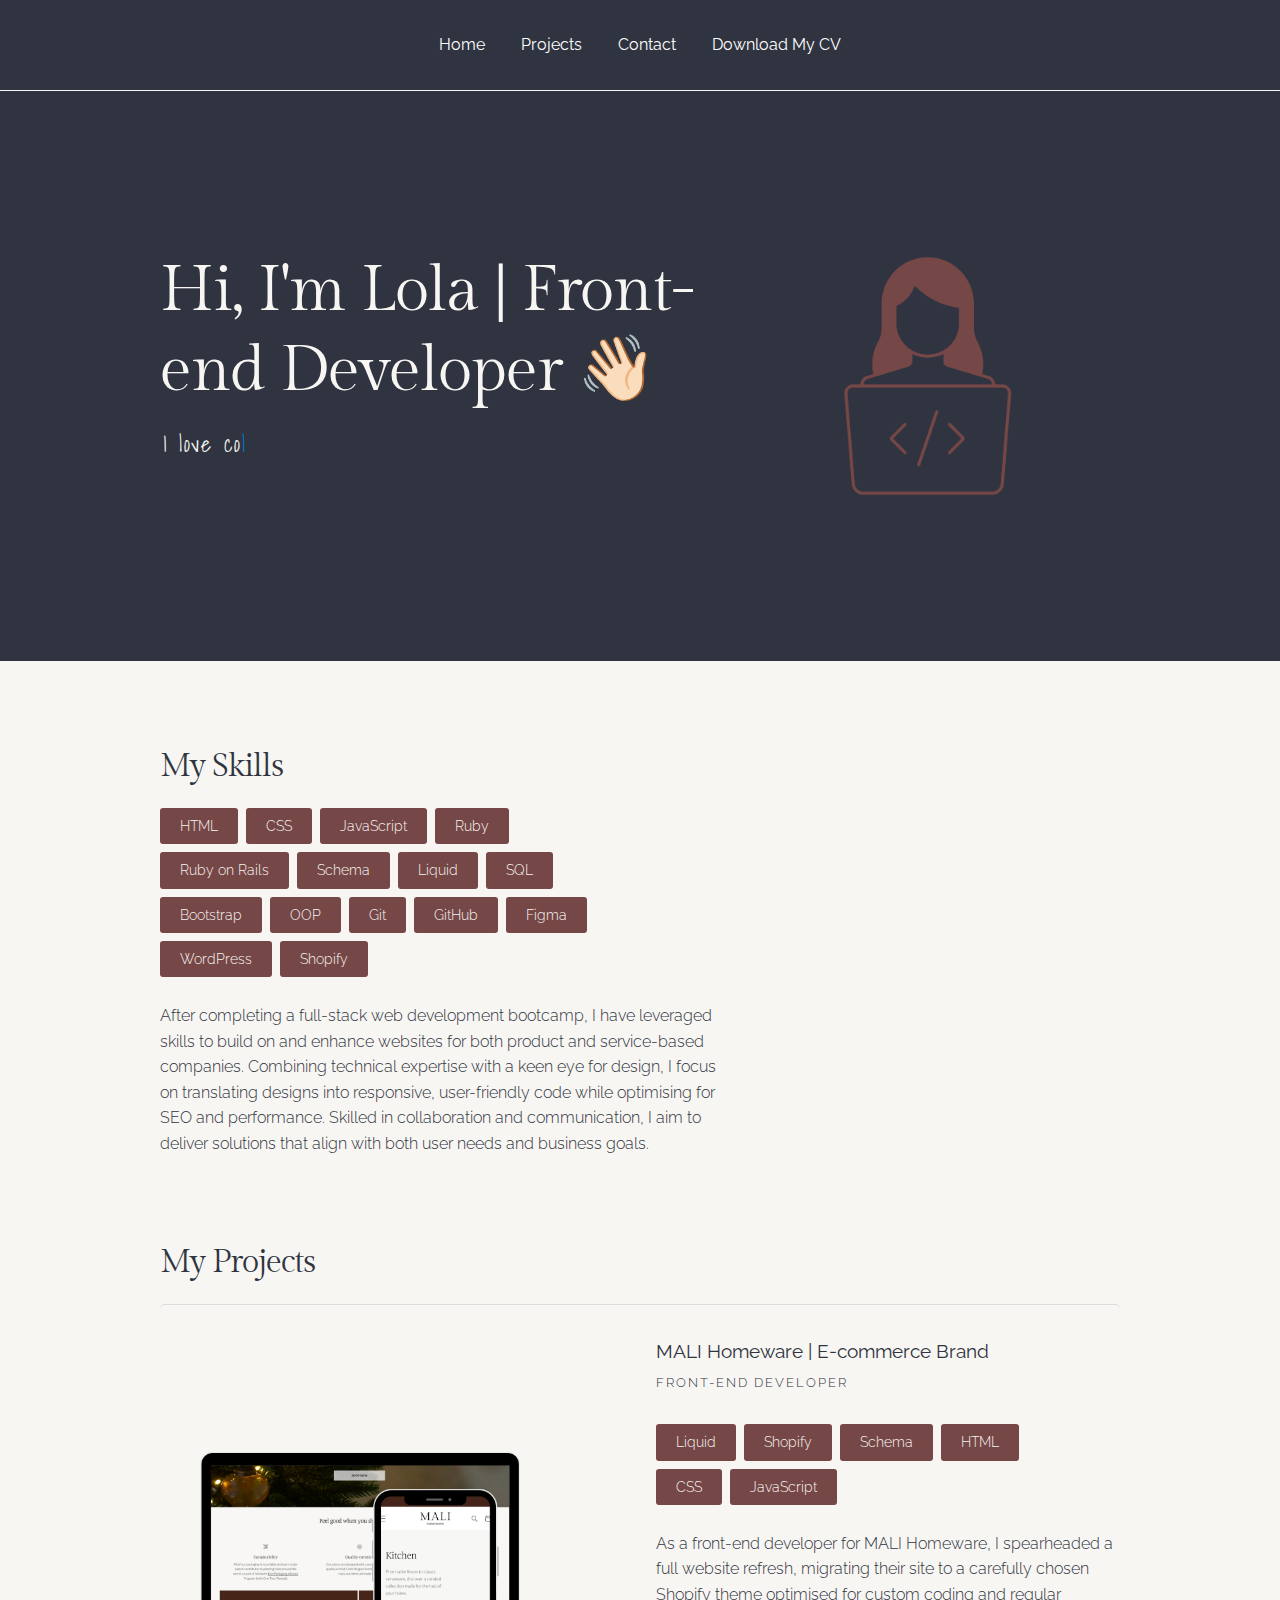
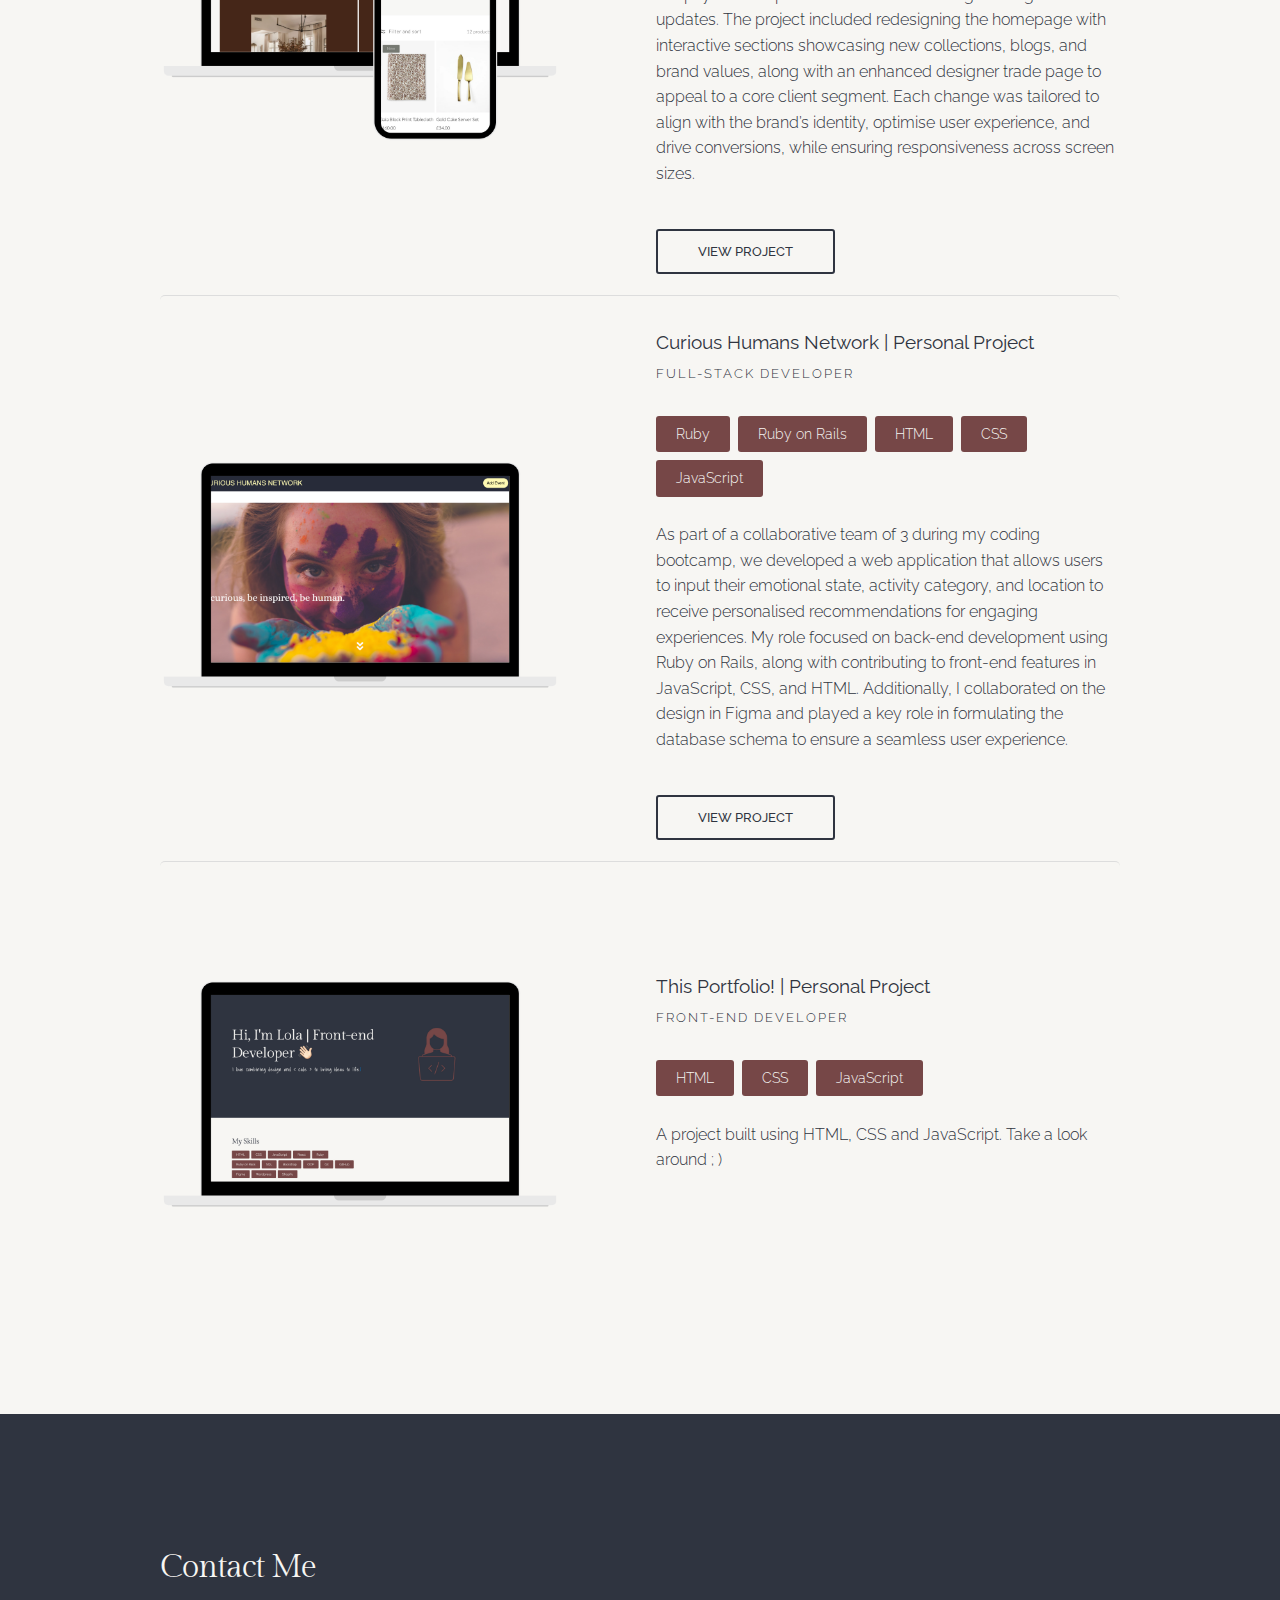
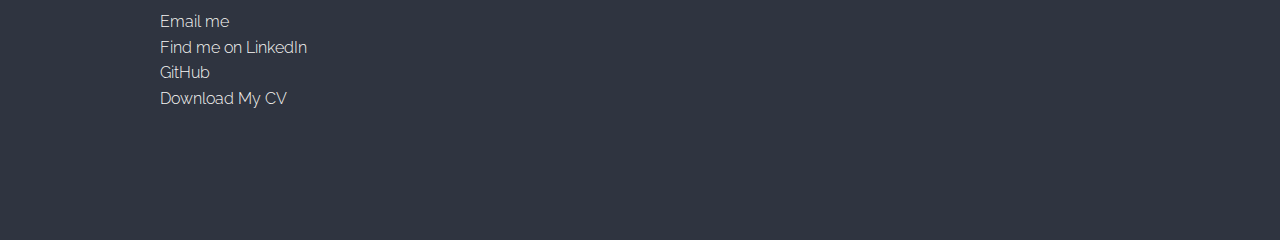
<file: index.html>
<!DOCTYPE html>
<html lang="en">
<head>
    <meta charset="UTF-8">
    <meta name="viewport" content="width=device-width, initial-scale=1.0">
    <meta name="description" content="Portfolio of [Your Name] - Frontend Developer">
    <title>Lola's Portfolio | Frontend Developer</title>
    <link rel="stylesheet" href="style.css">
    <link rel="preconnect" href="https://fonts.googleapis.com">
    <link rel="preconnect" href="https://fonts.gstatic.com" crossorigin>
    <link href="https://fonts.googleapis.com/css2?family=Gilda+Display&family=Lato:wght@300;400&family=Raleway:ital,wght@0,100..900;1,100..900&family=Shadows+Into+Light&family=Turret+Road:wght@300;400&display=swap" rel="stylesheet">
</head>
<body>

    <!-- Header Section -->
    <header>
        <!-- <h1>[Your Name]</h1>
        <p>Frontend Developer</p> -->
        <nav>
            <a href="index.html">Home</a>
            <a href="#projects">Projects</a>
            <a href="#contact">Contact</a>
            <a href="documents/Ariola--Barbatovci--CV.pdf" download="ariola-barbatovci-cv">Download My CV</a>
        </nav>
    </header>

    <!-- About Section -->
    <section id="introsection">
      <div id="parentintro">
        <div id="intro">
          <h2>Hi, I'm Lola | Front-end Developer <span class="wave">👋🏻</span></h2>
          <div class="typing-container">
            <p class="introtext"><span id="typing-text"></span><span class="cursor">|</span></p>
        </div>
          <!-- <span class="typing-container">
            <p>I love combining <span class="design">design</span> and <span class="code">< code ></span> to bring ideas to life.</p>
          </span> -->
        </div>
        <div id="introimg">
          <img src="images/girl-coding.png" alt="animation of girl coding" width="250" height="250">
        </div>
      </div>
    </section>

    <!-- About Section -->
    <section class="skillset-container">
      <div class="parent-skillset">
        <div><h2>My Skills</h2></div>
        <div>
          <ul class="skillset">
            <li>HTML</li>
            <li>CSS</li>
            <li>JavaScript</li>
            <li>Ruby</li>
            <li>Ruby on Rails</li>
            <li>Schema</li>
            <li>Liquid</li>
            <li>SQL</li>
            <li>Bootstrap</li>
            <li>OOP</li>
            <li>Git</li>
            <li>GitHub</li>
            <li>Figma</li>
            <li>WordPress</li>
            <li>Shopify</li>
          </ul>
        </div>
          <br>
        <div>
          <p>After completing a full-stack web development bootcamp, I have leveraged skills to build on and enhance websites for both product and service-based companies. Combining technical expertise with a keen eye for design, I focus on translating designs into responsive, user-friendly code while optimising for SEO and performance. Skilled in collaboration and communication, I aim to deliver solutions that align with both user needs and business goals.</p>
        </div>
      </div>
    </section>

    <!-- Projects Section -->
    <section id="projects">
      <h2>My Projects</h2>

      <div class="project">
        <div class="project-card">
          <img src="images/responsive-screens-MALI.png" alt="animation of girl coding" width="400" height="400">
        </div>
        <div>
          <h3>MALI Homeware | E-commerce Brand</h3>
          <h4>FRONT-END DEVELOPER</h4>
            <br>
            <ul class="skillset">
              <li>Liquid</li>
              <li>Shopify</li>
              <li>Schema</li>
              <li>HTML</li>
              <li>CSS</li>
              <li>JavaScript</li>
            </ul>
            <br>
            <p>
              As a front-end developer for MALI Homeware, I spearheaded a full website refresh, migrating their site to a carefully chosen Shopify theme optimised for custom coding and regular updates. The project included redesigning the homepage with interactive sections showcasing new collections, blogs, and brand values, along with an enhanced designer trade page to appeal to a core client segment. Each change was tailored to align with the brand’s identity, optimise user experience, and drive conversions, while ensuring responsiveness across screen sizes.</p>
            <br>
            <br>
            <a href="projects-mh.html" class="button">VIEW PROJECT</a>
          </div>
      </div>

<!--       <div class="project">
        <div class="project-card">
          <img src="images/responive-screens-I2I.png" alt="animation of girl coding" width="400" height="400">
        </div>
        <div>
            <h3>Insight Into Islam | Charity Organisation</h3>
            <h4>FRONT-END DEVELOPER</h4>
            <br>
            <ul class="skillset">
              <li>WordPress</li>
              <li>HTML</li>
              <li>CSS</li>
              <li>JavaScript</li>
            </ul>
            <br>
            <p>Currently a project in progress, as a front-end developer for a small charity organisation I was tasked to undergo a complete website refresh, focusing on creating a professional and user-friendly experience on their WordPress platform. With a goal to drive more donations and increase participation in hosted events, I’ve started by designing a mockup for the homepage that emphasises modern aesthetics, intuitive navigation, and clear calls-to-action aligned with their mission.</p>
            <br>
            <br>
            <a href="projects-iti.html" class="button">VIEW PROJECT</a>
          </div>
      </div> -->

      <div class="project">
        <div class="project-card">
          <img src="images/responsive-screens-CHN.png" alt="animation of girl coding" width="400" height="400">
        </div>
        <div>
            <h3>Curious Humans Network | Personal Project</h3>
            <h4>FULL-STACK DEVELOPER</h4>
            <br>
            <ul class="skillset">
              <li>Ruby</li>
              <li>Ruby on Rails</li>
              <li>HTML</li>
              <li>CSS</li>
              <li>JavaScript</li>
            </ul>
            <br>
            <p>As part of a collaborative team of 3 during my coding bootcamp, we developed a web application that allows users to input their emotional state, activity category, and location to receive personalised recommendations for engaging experiences. My role focused on back-end development using Ruby on Rails, along with contributing to front-end features in JavaScript, CSS, and HTML. Additionally, I collaborated on the design in Figma and played a key role in formulating the database schema to ensure a seamless user experience.</p>
            <br>
            <br>
            <a  href="projects-curious-humans.html" class="button">VIEW PROJECT</a>
          </div>
      </div>

      <div class="project">
        <div class="project-card">
          <img src="images/responsive-screens-portfolio.png" alt="animation of girl coding" width="400" height="400">
        </div>
        <div>
            <h3>This Portfolio! | Personal Project</h3>
            <h4>FRONT-END DEVELOPER</h4>
            <br>
            <ul class="skillset">
              <li>HTML</li>
              <li>CSS</li>
              <li>JavaScript</li>
            </ul>
            <br>
            <p>A project built using HTML, CSS and JavaScript. Take a look around ; )</p>
            <br>
            <br>

            <!-- <a class="button">YOU'RE ALREADY HERE ; )</a> -->
          </div>
      </div>

      <!-- <div class="project">

      </div> -->
        <!-- Add more project divs as needed -->
    </section>

    <!-- Contact Section -->
    <section id="contact">
        <h2>Contact Me</h2>
        <ul>
          <li><a href="mailto:a.barbatovci92@gmail.com">Email me</a></li>
          <li><a href="https://www.linkedin.com/in/ariola-barbatovci-0680b1170/" target="_blank">Find me on LinkedIn</a></li>
          <li><a href="https://github.com/AriolaBarba" target="_blank">GitHub</a></li>
          <li><a href="documents/Ariola--Barbatovci--CV.pdf" download="ariola-barbatovci-cv">Download My CV</a></li>
        </ul>
        <!-- <p>Feel free to reach out via email at <a href="mailto:a.barbatovci92@gmail.com">a.barbatovci92@gmail.com</a> or connect with me on <a href="https://www.linkedin.com/in/ariola-barbatovci-0680b1170/" target="_blank">LinkedIn</a> or <a href="mailto:a.barbatovci92@gmail.com">a.barbatovci92@gmail.com</a> or connect with me on <a href="https://github.com/AriolaBarba" target="_blank">GitHub</a></p> -->
    </section>

    <script src="script.js"></script>
</body>
</html>
</file>
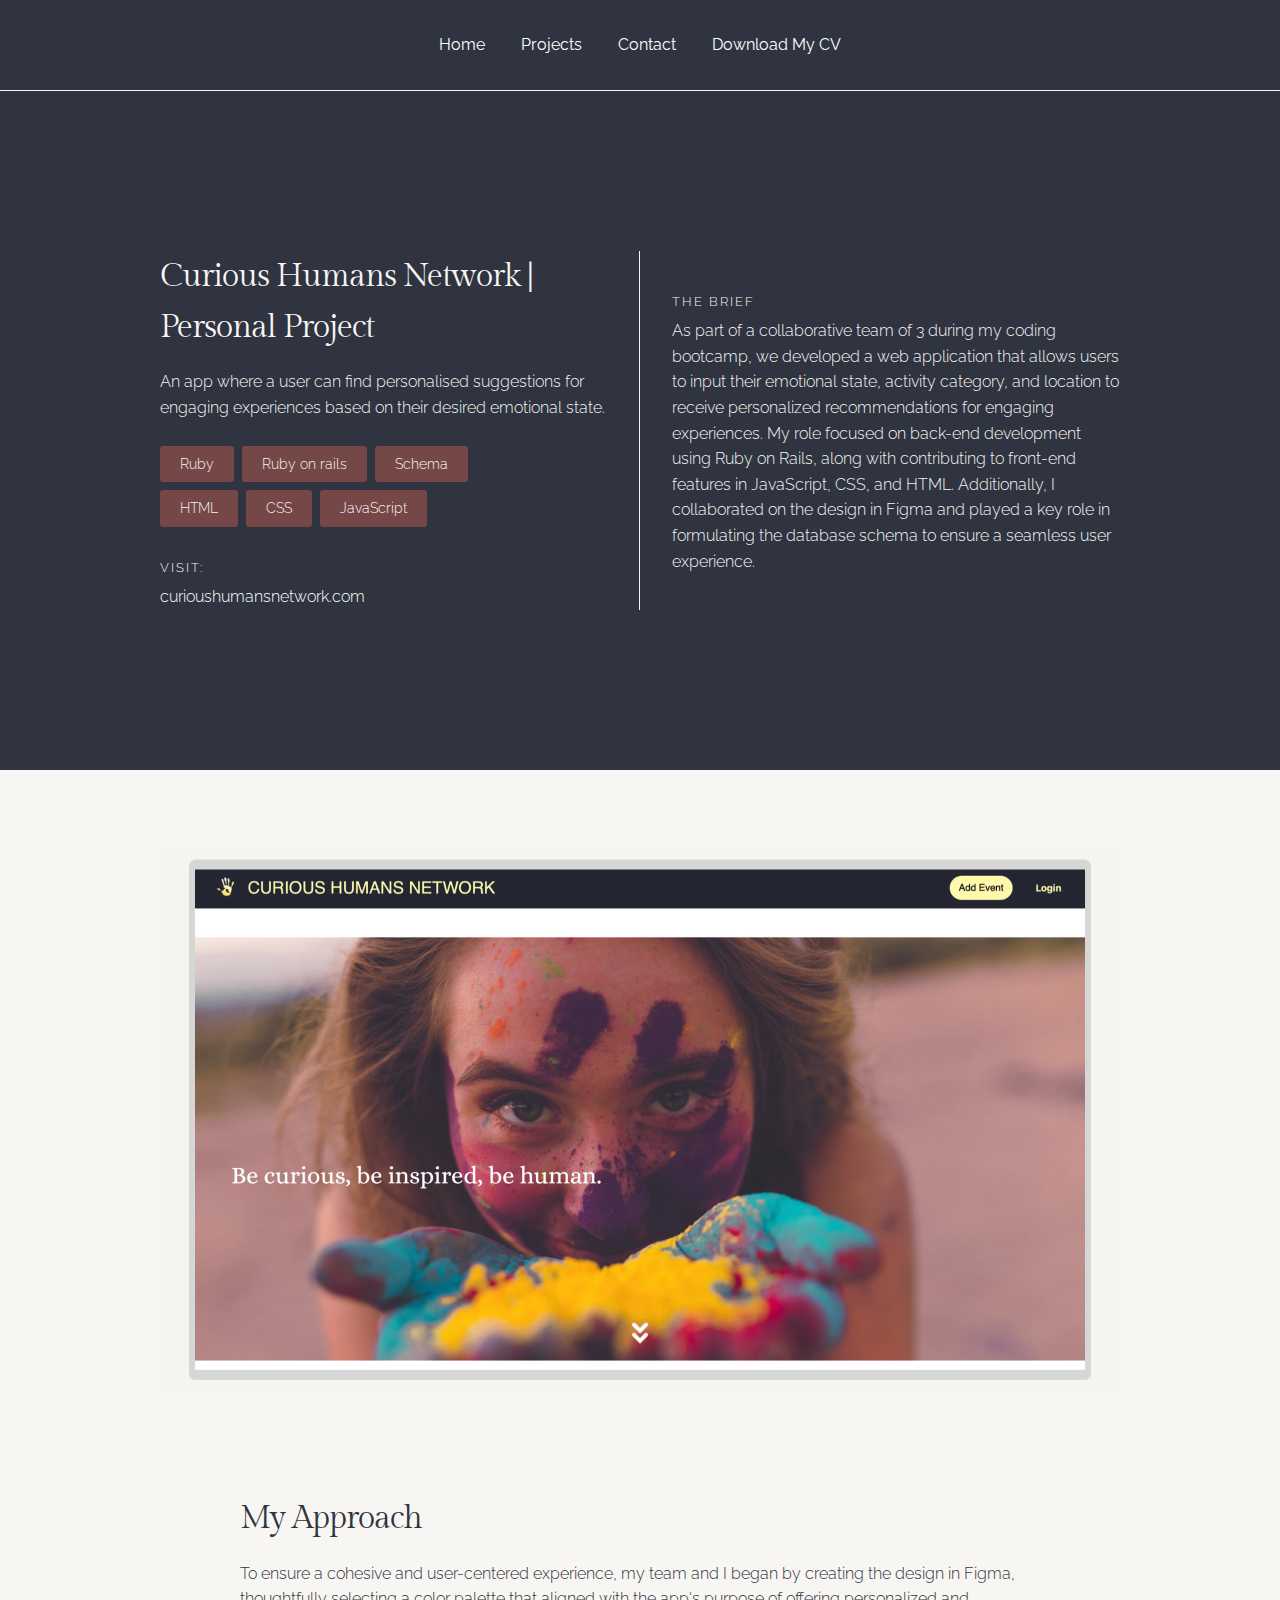
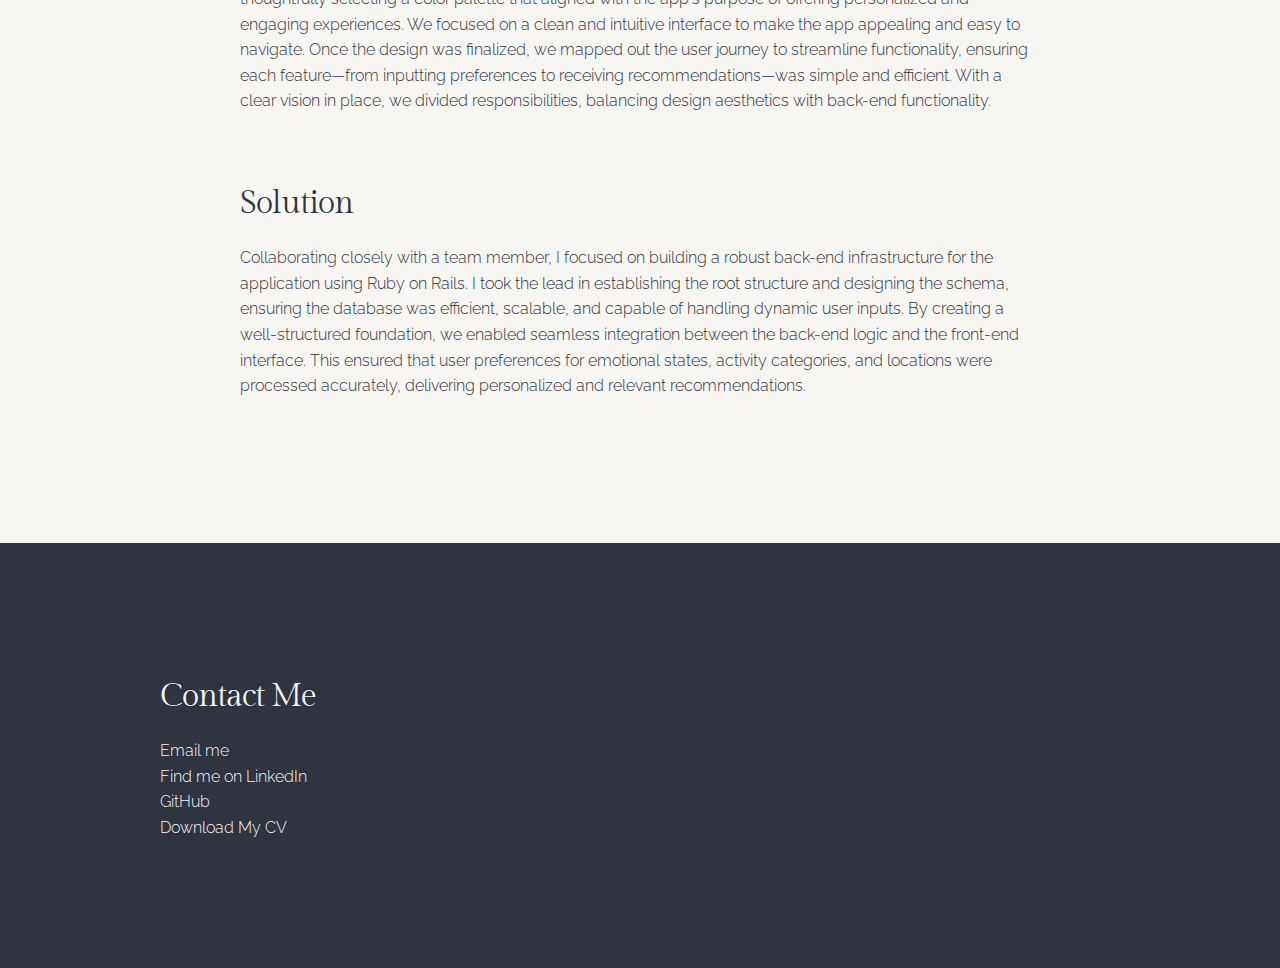
<file: projects-curious-humans.html>
<!DOCTYPE html>
<html lang="en">
  <head>
    <meta charset="UTF-8">
    <meta name="viewport" content="width=device-width, initial-scale=1.0">
    <title>Projects | Curious Humans Network</title>
    <link rel="stylesheet" href="style.css">
    <link rel="preconnect" href="https://fonts.googleapis.com">
    <link rel="preconnect" href="https://fonts.gstatic.com" crossorigin>
    <link href="https://fonts.googleapis.com/css2?family=Gilda+Display&family=Lato:wght@300;400&family=Raleway:ital,wght@0,100..900;1,100..900&family=Shadows+Into+Light&family=Turret+Road:wght@300;400&display=swap" rel="stylesheet"> <!-- Link to your CSS file -->

  </head>

  <body>
    <header>
      <nav>
        <a href="index.html">Home</a>
        <a href="index.html#projects">Projects</a>
        <a href="#contact">Contact</a>
        <a href="documents/a-barbatovci-cv.pdf" download="ariola-barbatovci-cv">Download My CV</a>
      </nav>
    </header>

    <section class="project-intro">
      <div class="project-spec">
        <h2>Curious Humans Network | Personal Project</h2>
        <p>An app where a user can find personalised suggestions for engaging experiences based on their desired emotional state.
        </p>
        <br>
        <ul class="skillset">
          <li>Ruby</li>
          <li>Ruby on rails</li>
          <li>Schema</li>
          <li>HTML</li>
          <li>CSS</li>
          <li>JavaScript</li>
        </ul>
        <br>
        <h4>VISIT:</h4><p><a href="https://curious-humans-network.herokuapp.com" target="_blank" rel="noopener noreferrer">curioushumansnetwork.com</a></p>
      </div>
      <div class="project-brief">
        <h4>THE BRIEF</h4>
        <p>
          As part of a collaborative team of 3 during my coding bootcamp, we developed a web application that allows users to input their emotional state, activity category, and location to receive personalized recommendations for engaging experiences. My role focused on back-end development using Ruby on Rails, along with contributing to front-end features in JavaScript, CSS, and HTML. Additionally, I collaborated on the design in Figma and played a key role in formulating the database schema to ensure a seamless user experience.</p>
      </div>
    </section>

    <section>
      <div class="video-container">
        <video autoplay muted loop>
          <source src="videos/projects-video-chn.mp4" type="video/mp4">
        </video>
      </div>
    </section>

    <section class="project-text">
      <h2>My Approach</h2>
      <!-- <br> -->
      <p>
        To ensure a cohesive and user-centered experience, my team and I began by creating the design in Figma, thoughtfully selecting a color palette that aligned with the app's purpose of offering personalized and engaging experiences. We focused on a clean and intuitive interface to make the app appealing and easy to navigate. Once the design was finalized, we mapped out the user journey to streamline functionality, ensuring each feature—from inputting preferences to receiving recommendations—was simple and efficient. With a clear vision in place, we divided responsibilities, balancing design aesthetics with back-end functionality.</p>
      <!-- <a href="index.html">Back to Home</a>  -->
    </section>

    <!-- <section class="mobile-frame">
      <div><img src="images/mobile-MALI-1.png" alt="mobile frame display" width="320px" height="auto"></div>
      <div><img src="images/mobile-MALI-2.png" alt="mobile frame display" width="320px" height="auto"></div>
      <div><img src="images/mobile-MALI-3.png" alt="mobile frame display" width="320px" height="auto"></div>
    </section> -->

    <section class="project-text-one">
      <h2>Solution</h2>
    <p>Collaborating closely with a team member, I focused on building a robust back-end infrastructure for the application using Ruby on Rails. I took the lead in establishing the root structure and designing the schema, ensuring the database was efficient, scalable, and capable of handling dynamic user inputs. By creating a well-structured foundation, we enabled seamless integration between the back-end logic and the front-end interface. This ensured that user preferences for emotional states, activity categories, and locations were processed accurately, delivering personalized and relevant recommendations.</p>
    </section>

    <!-- <section class="project-text-one">
      <h2>Feature Highlights</h2>
        <p class="hover-text">(Hover on each for a quick demo)</p>
        <br>
        <img src="images/arrow.png" alt="arrow" width="50px">
        <br>
        <div class="hover-container">
          <span class="hover-word" data-video="videos/quick-add.mp4">Quick add button</span>
          <span class="hover-word" data-video="videos/custom-badges.mp4">Customisable badges</span>
          <span class="hover-word" data-video="videos/drop-down.mp4">Drop down list</span>
          <span class="hover-word" data-video="videos/embed-form.mp4">Embedded sign-up form</span>
          <span class="hover-word" data-video="videos/primary-button.mp4">Primary CTA button</span>
        </div>

        <div class="video-display">
          <video id="popup-video" width="300" autoplay muted loop></video>
        </div>

    </section> -->

    <!-- <section class="project-text-one">
      <h2>Results</h2>
      <ul>
        <li class="result-li-top">INCREASED SESSION DURATION</li>
        <li>INCREASED SUBSCRIBER SIGN UPS</li>
        <li>INCREASED CHECKOUT RATE</li>
      </ul>
    </section> -->

    <section class="project-text-one"></section>

    <section id="contact">
      <h2>Contact Me</h2>
      <ul>
        <li><a href="mailto:a.barbatovci92@gmail.com">Email me</a></li>
        <li><a href="https://www.linkedin.com/in/ariola-barbatovci-0680b1170/" target="_blank">Find me on LinkedIn</a></li>
        <li><a href="https://github.com/AriolaBarba" target="_blank">GitHub</a></li>
        <li><a href="documents/a-barbatovci-cv.pdf" download="ariola-barbatovci-cv">Download My CV</a></li>
      </ul>
      <!-- <p>Feel free to reach out via email at <a href="mailto:a.barbatovci92@gmail.com">a.barbatovci92@gmail.com</a> or connect with me on <a href="https://www.linkedin.com/in/ariola-barbatovci-0680b1170/" target="_blank">LinkedIn</a> or <a href="mailto:a.barbatovci92@gmail.com">a.barbatovci92@gmail.com</a> or connect with me on <a href="https://github.com/AriolaBarba" target="_blank">GitHub</a></p> -->
    </section>

    <script src="script.js"></script>
  </body>
</html>
</file>
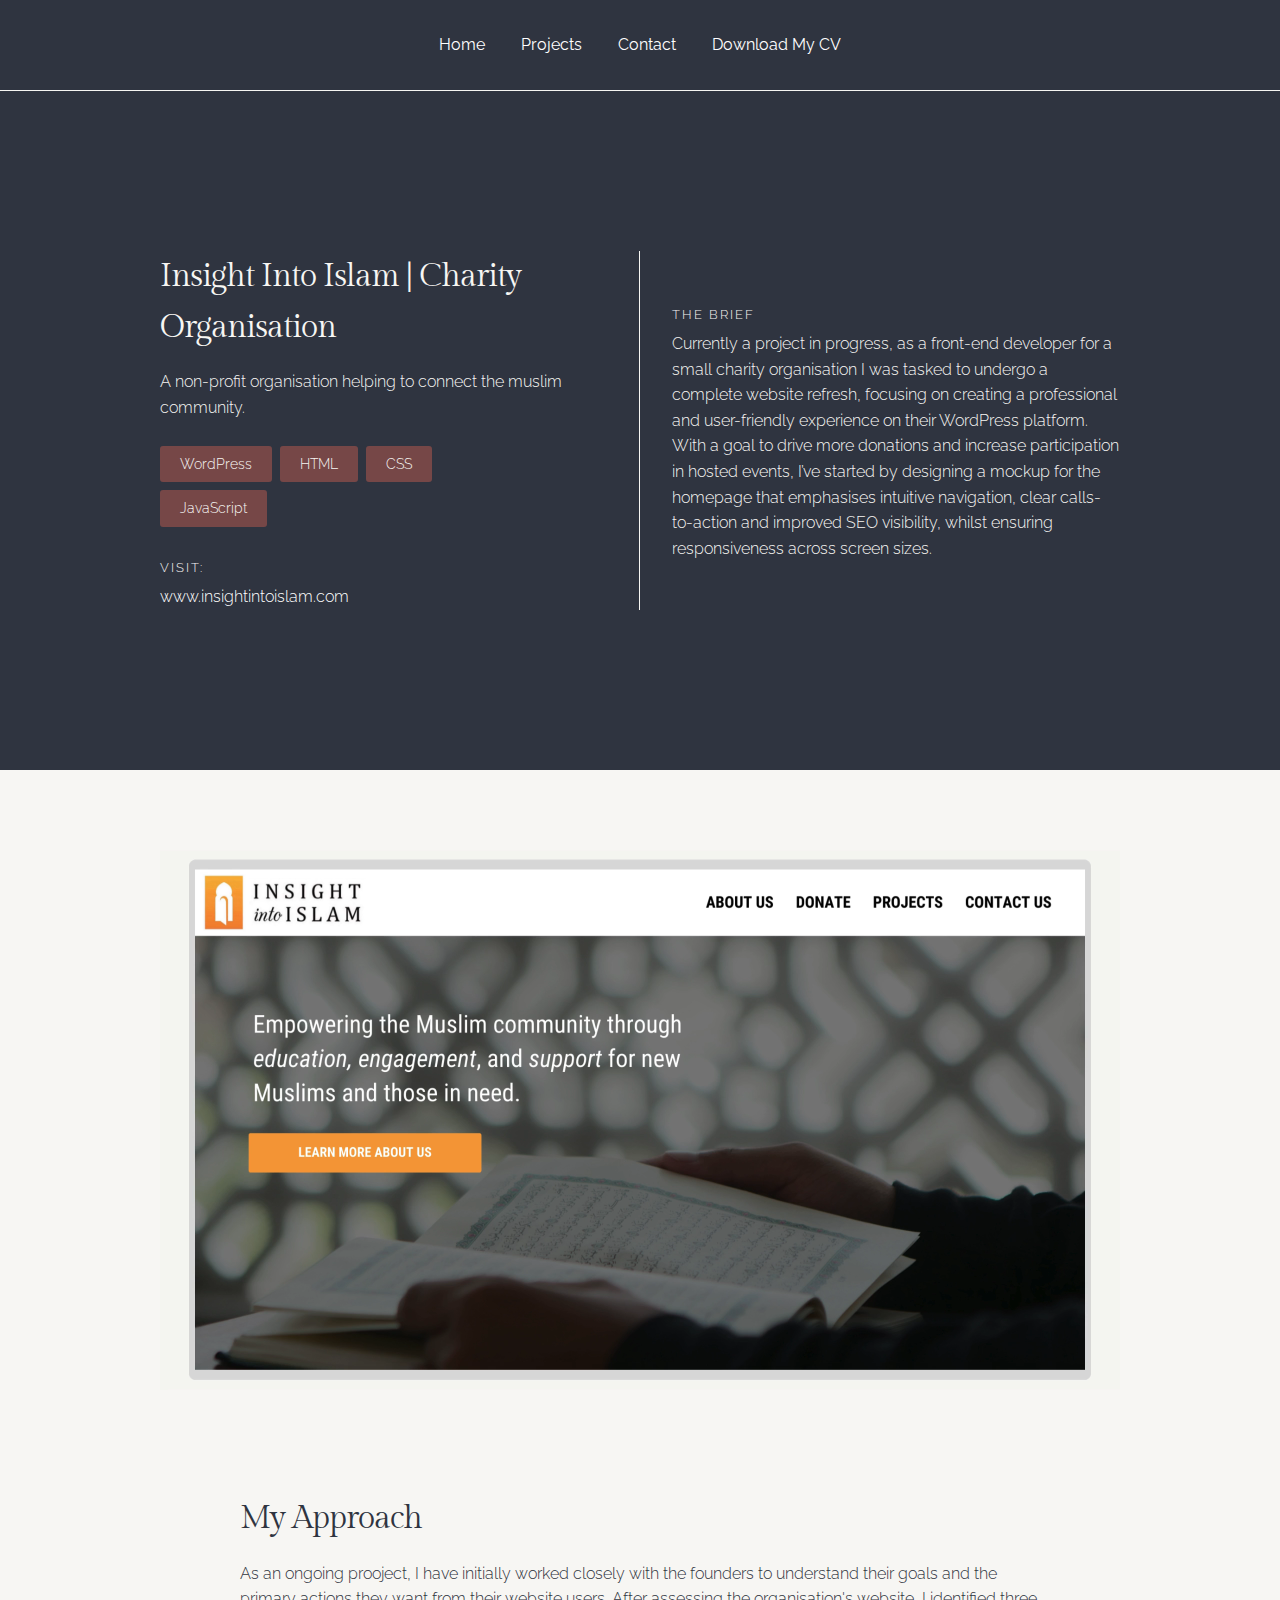
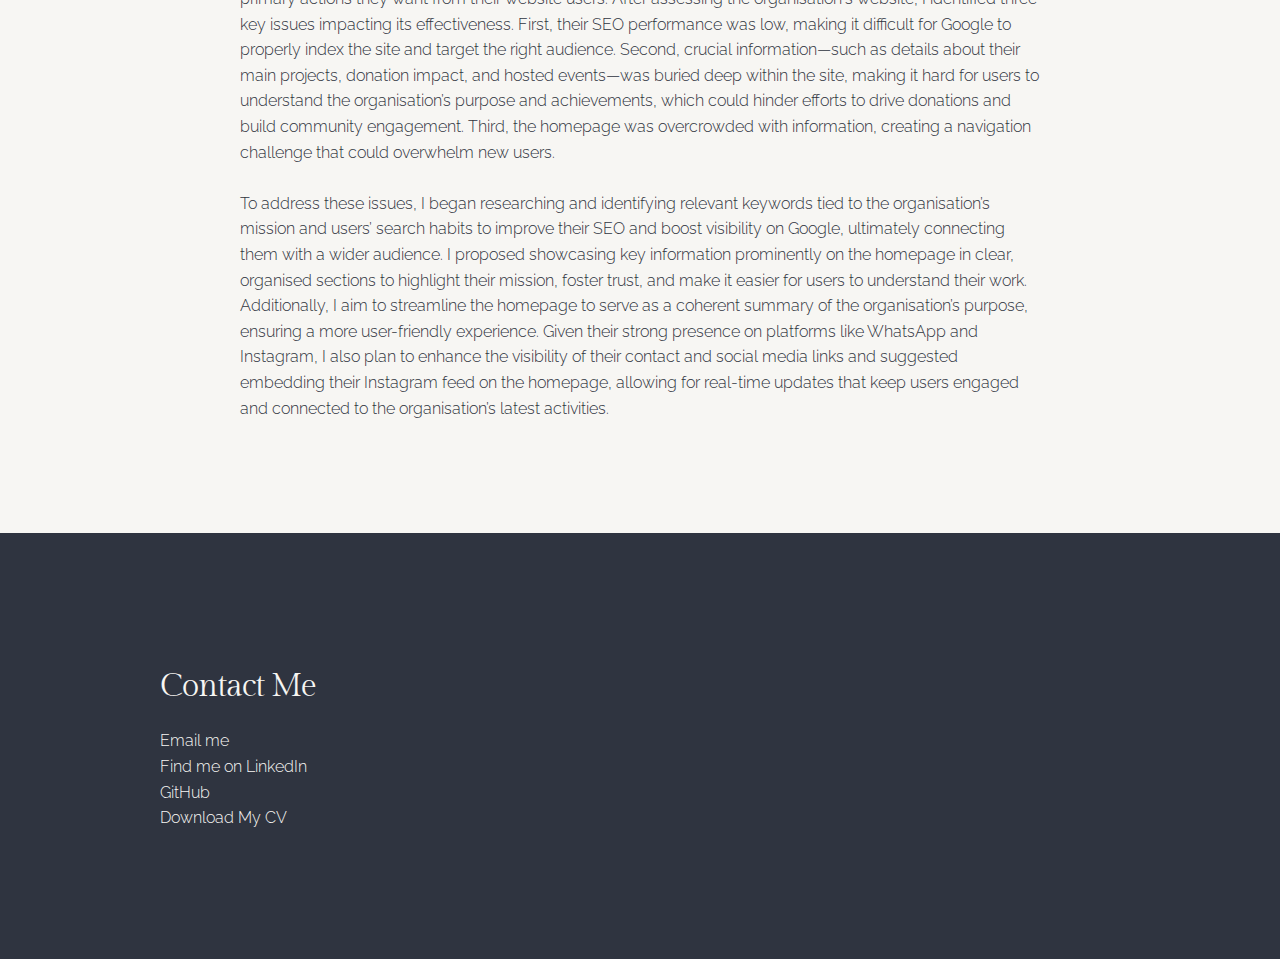
<file: projects-iti.html>
<!DOCTYPE html>
<html lang="en">
  <head>
    <meta charset="UTF-8">
    <meta name="viewport" content="width=device-width, initial-scale=1.0">
    <title>Projects | Insight Into Islam</title>
    <link rel="stylesheet" href="style.css">
    <link rel="preconnect" href="https://fonts.googleapis.com">
    <link rel="preconnect" href="https://fonts.gstatic.com" crossorigin>
    <link href="https://fonts.googleapis.com/css2?family=Gilda+Display&family=Lato:wght@300;400&family=Raleway:ital,wght@0,100..900;1,100..900&family=Shadows+Into+Light&family=Turret+Road:wght@300;400&display=swap" rel="stylesheet"> <!-- Link to your CSS file -->

  </head>

  <body>
    <header>
      <nav>
        <a href="index.html">Home</a>
        <a href="index.html#projects">Projects</a>
        <a href="#contact">Contact</a>
        <a href="documents/a-barbatovci-cv.pdf" download="ariola-barbatovci-cv">Download My CV</a>
      </nav>
    </header>

    <section class="project-intro">
      <div class="project-spec">
        <h2>Insight Into Islam | Charity Organisation</h2>
        <p>A non-profit organisation helping to connect the muslim community.
        </p>
        <br>
        <ul class="skillset">
          <li>WordPress</li>
          <li>HTML</li>
          <li>CSS</li>
          <li>JavaScript</li>
        </ul>
        <br>
        <h4>VISIT:</h4><p><a href="https://insightintoislam.com" target="_blank" rel="noopener noreferrer">www.insightintoislam.com </a></p>
      </div>
      <div class="project-brief">
        <h4>THE BRIEF</h4>
        <p>
          Currently a project in progress, as a front-end developer for a small charity organisation I was tasked to undergo a complete website refresh, focusing on creating a professional and user-friendly experience on their WordPress platform. With a goal to drive more donations and increase participation in hosted events, I’ve started by designing a mockup for the homepage that emphasises  intuitive navigation, clear calls-to-action and improved SEO visibility, whilst ensuring responsiveness across screen sizes.</p>
      </div>
    </section>

    <section>
      <div class="video-container">
        <video autoplay muted loop>
          <source src="videos/projects-video-iti.mp4" type="video/mp4">
        </video>
      </div>
    </section>

    <section class="project-text">
      <h2>My Approach</h2>
      <p>
        As an ongoing prooject, I have initially worked closely with the founders to understand their goals and the primary actions they want from their website users. After assessing the organisation's website, I identified three key issues impacting its effectiveness. First, their SEO performance was low, making it difficult for Google to properly index the site and target the right audience. Second, crucial information—such as details about their main projects, donation impact, and hosted events—was buried deep within the site, making it hard for users to understand the organisation’s purpose and achievements, which could hinder efforts to drive donations and build community engagement. Third, the homepage was overcrowded with information, creating a navigation challenge that could overwhelm new users.
      </p>
      <br>
      <p>
        To address these issues, I began researching and identifying relevant keywords tied to the organisation’s mission and users’ search habits to improve their SEO and boost visibility on Google, ultimately connecting them with a wider audience. I proposed showcasing key information prominently on the homepage in clear, organised sections to highlight their mission, foster trust, and make it easier for users to understand their work. Additionally, I aim to streamline the homepage to serve as a coherent summary of the organisation’s purpose, ensuring a more user-friendly experience. Given their strong presence on platforms like WhatsApp and Instagram, I also plan to enhance the visibility of their contact and social media links and suggested embedding their Instagram feed on the homepage, allowing for real-time updates that keep users engaged and connected to the organisation’s latest activities.
      </p>
      </section>
    <!-- <section class="mobile-frame">
      <div><img src="images/mobile-MALI-1.png" alt="mobile frame display" width="320px" height="auto"></div>
      <div><img src="images/mobile-MALI-2.png" alt="mobile frame display" width="320px" height="auto"></div>
      <div><img src="images/mobile-MALI-3.png" alt="mobile frame display" width="320px" height="auto"></div>
    </section> -->

    <!-- <section class="project-text-one">
      <h2>Solution</h2>
    <p>For the homepage, I introduced highlighted sections such as new product collections, recent blog posts, and an updated designer trade sign-up. To build trust and connection with users, I incorporated Trustpilot reviews and a visually engaging summary of the brand’s values, emphasizing their unique identity as a small but thriving business. To drive user subscriptions, I integrated an email sign-up form in the footer, linking directly to a third-party CRM platform, and to encourage more of the company’s principal buyers, I undertook a refresh of the Designer Trade page, highlighting membership benefits and a contact form allowing for certified clients only.</p>
      <br>
    <p>For product pages, I redesigned the layout with darker CTA buttons and dropdown menus for organized product information, adding delivery and returns details to build consumer trust and removing disruption in the customer flow. To increase customisability of the website, I integrated a new "product badges" feature into Shopify’s theme customiser to allow for highlighted product attributes.</p>
    </section> -->

    <!-- <section class="project-text-one">
      <h2>Feature Highlights</h2>
        <p class="hover-text">(Hover on each for a quick demo)</p>
        <br>
        <img src="images/arrow.png" alt="arrow" width="50px">
        <br>
        <div class="hover-container">
          <span class="hover-word" data-video="videos/quick-add.mp4">Quick add button</span>
          <span class="hover-word" data-video="videos/custom-badges.mp4">Customisable badges</span>
          <span class="hover-word" data-video="videos/drop-down.mp4">Drop down list</span>
          <span class="hover-word" data-video="videos/embed-form.mp4">Embedded sign-up form</span>
          <span class="hover-word" data-video="videos/primary-button.mp4">Primary CTA button</span>
        </div>

        <div class="video-display">
          <video id="popup-video" width="300" autoplay muted loop></video>
        </div>

    </section> -->

    <!-- <section class="project-text-one">
      <h2>Results</h2>
      <ul>
        <li class="result-li-top">INCREASED SESSION DURATION</li>
        <li>INCREASED SUBSCRIBER SIGN UPS</li>
        <li>INCREASED CHECKOUT RATE</li>
      </ul>
    </section> -->
    <section class="project-text-one"></section>

    <section id="contact">
      <h2>Contact Me</h2>
      <ul>
        <li><a href="mailto:a.barbatovci92@gmail.com">Email me</a></li>
        <li><a href="https://www.linkedin.com/in/ariola-barbatovci-0680b1170/" target="_blank">Find me on LinkedIn</a></li>
        <li><a href="https://github.com/AriolaBarba" target="_blank">GitHub</a></li>
        <li><a href="documents/a-barbatovci-cv.pdf" download="ariola-barbatovci-cv">Download My CV</a></li>
      </ul>
      <!-- <p>Feel free to reach out via email at <a href="mailto:a.barbatovci92@gmail.com">a.barbatovci92@gmail.com</a> or connect with me on <a href="https://www.linkedin.com/in/ariola-barbatovci-0680b1170/" target="_blank">LinkedIn</a> or <a href="mailto:a.barbatovci92@gmail.com">a.barbatovci92@gmail.com</a> or connect with me on <a href="https://github.com/AriolaBarba" target="_blank">GitHub</a></p> -->
  </section>

    <script src="script.js"></script>
  </body>
</html>
</file>
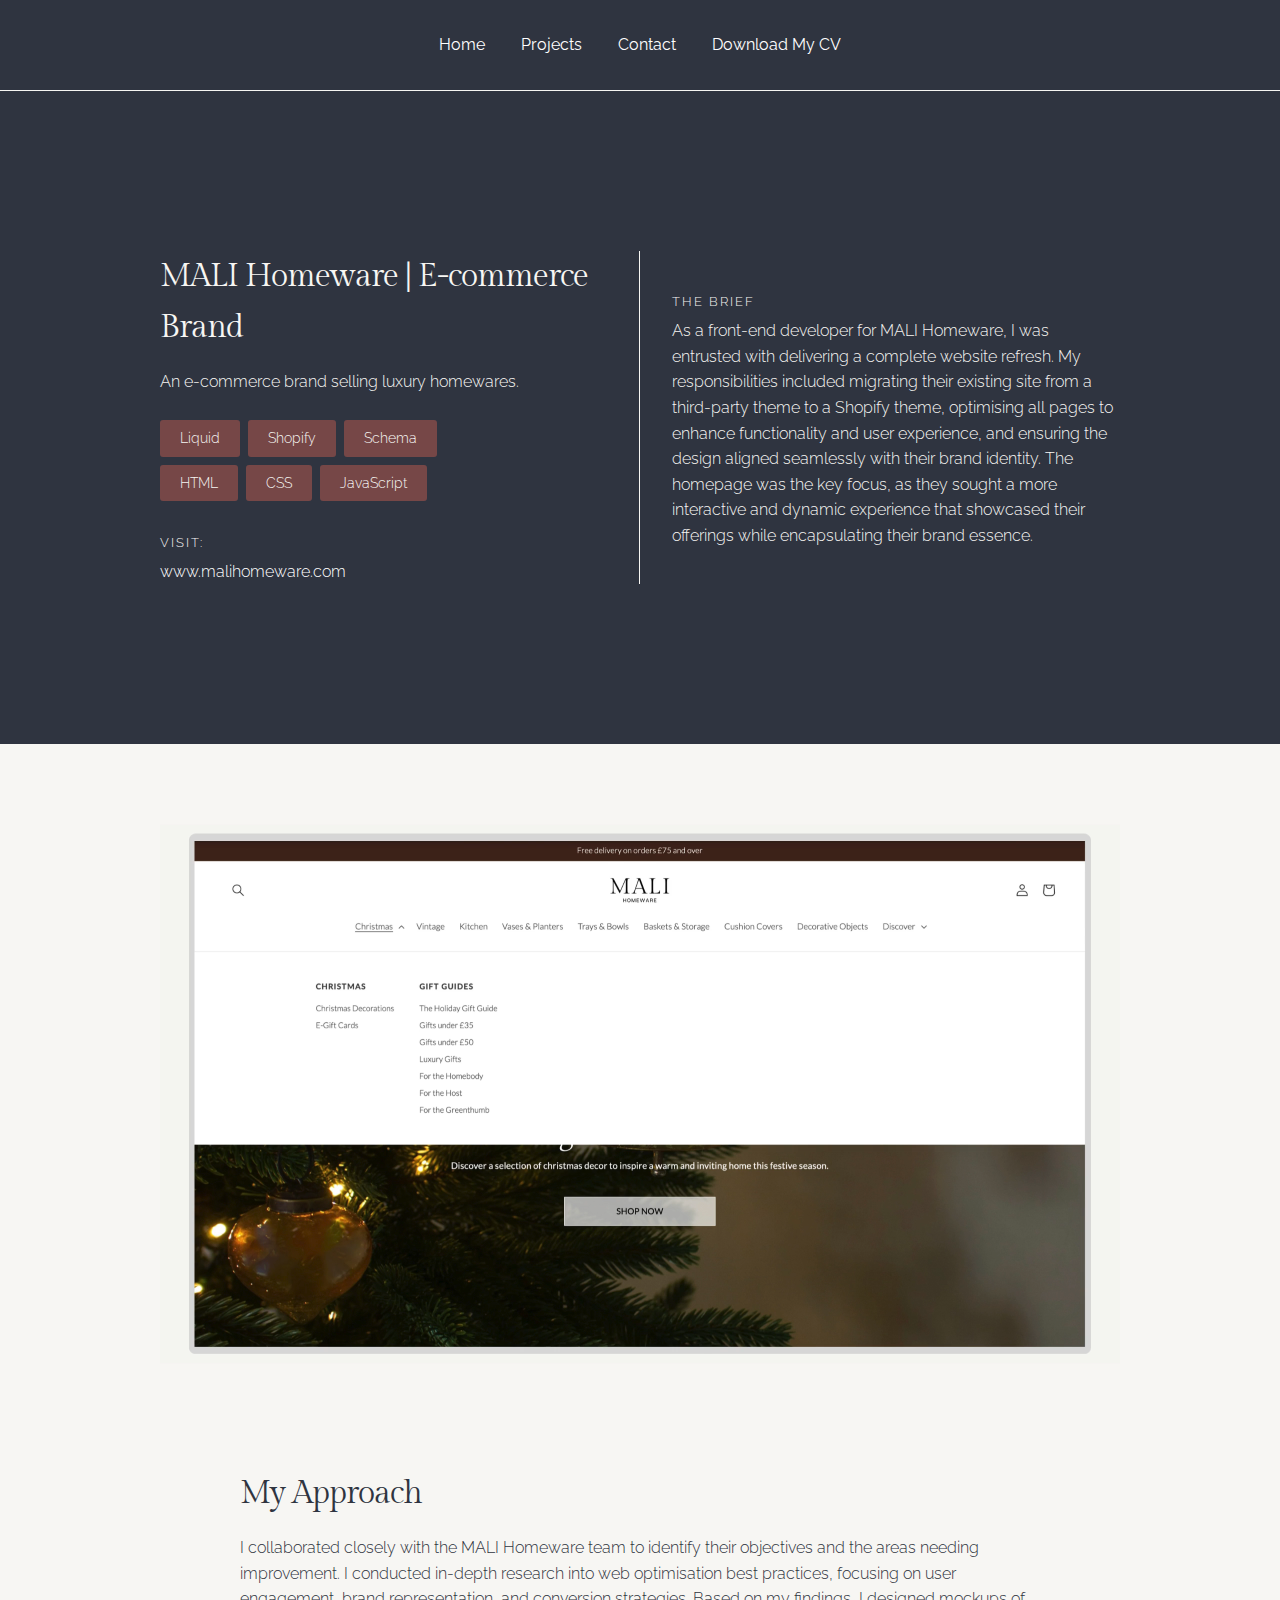
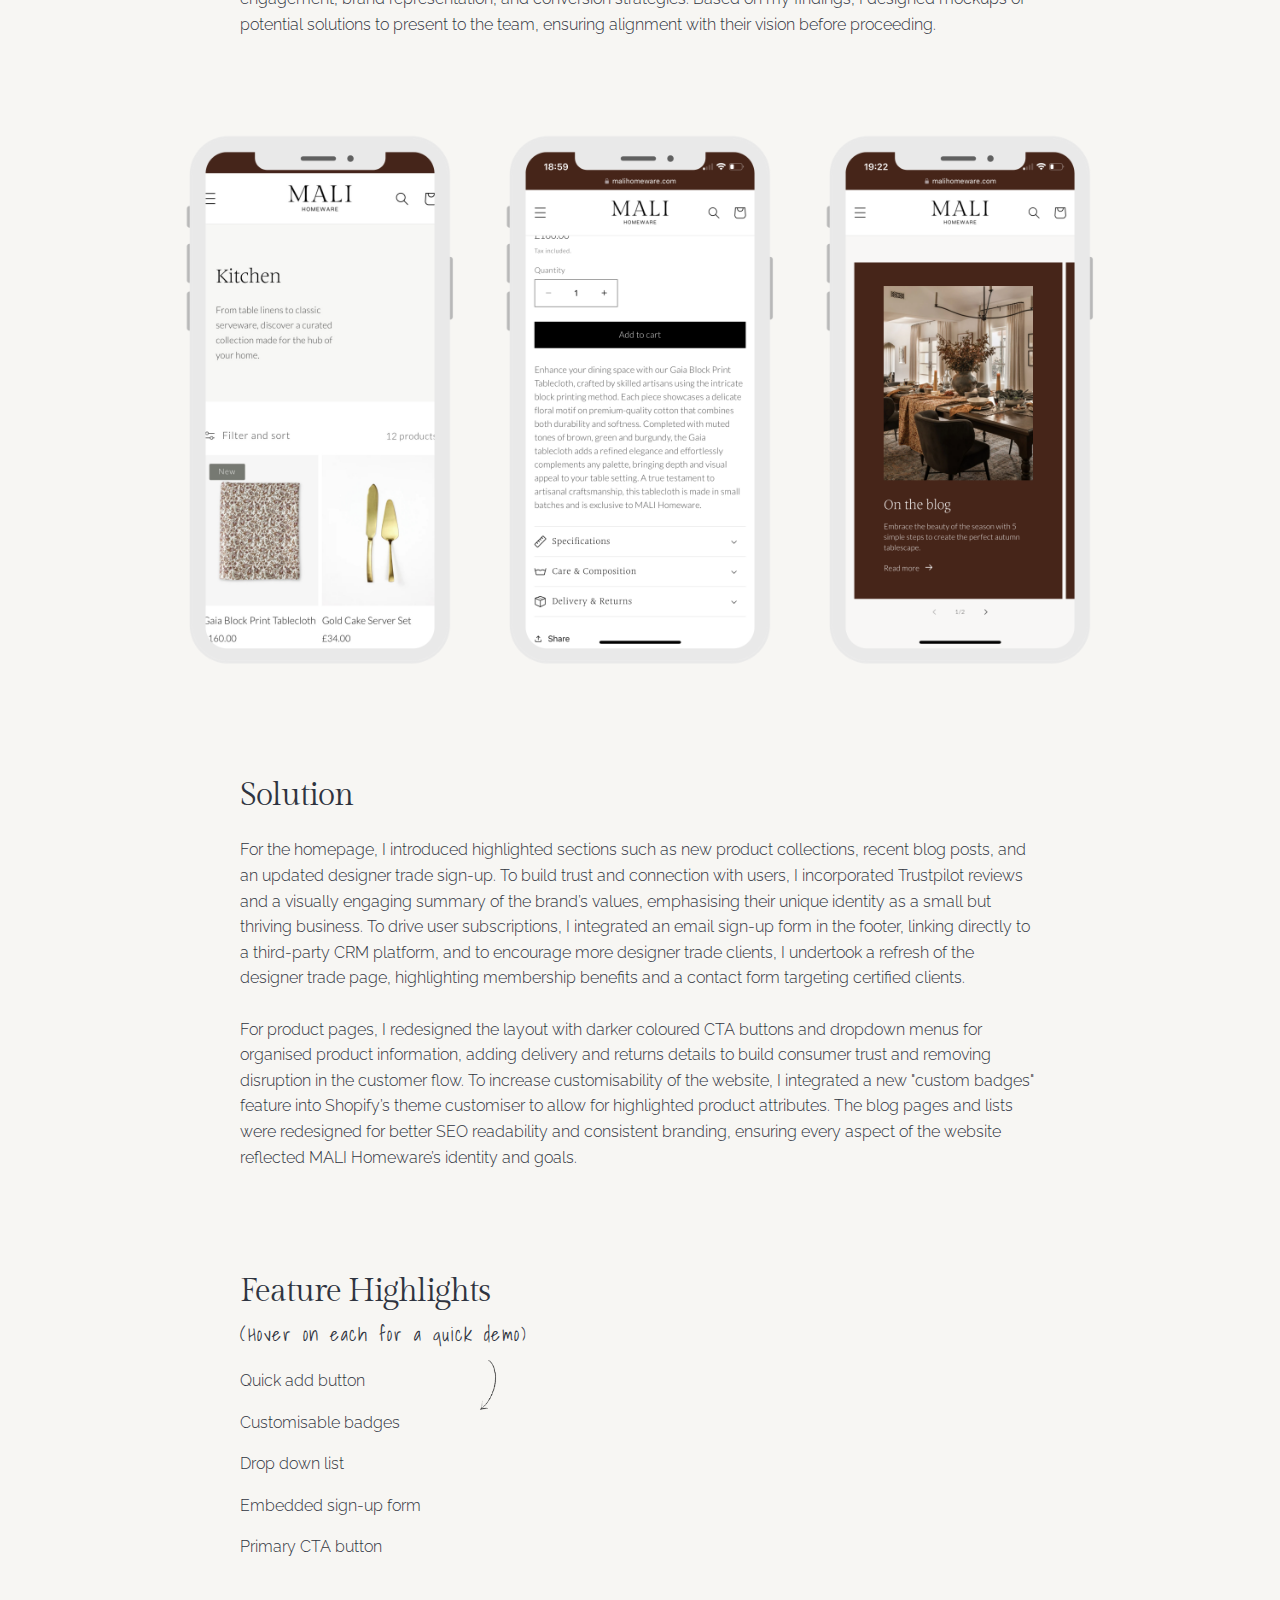
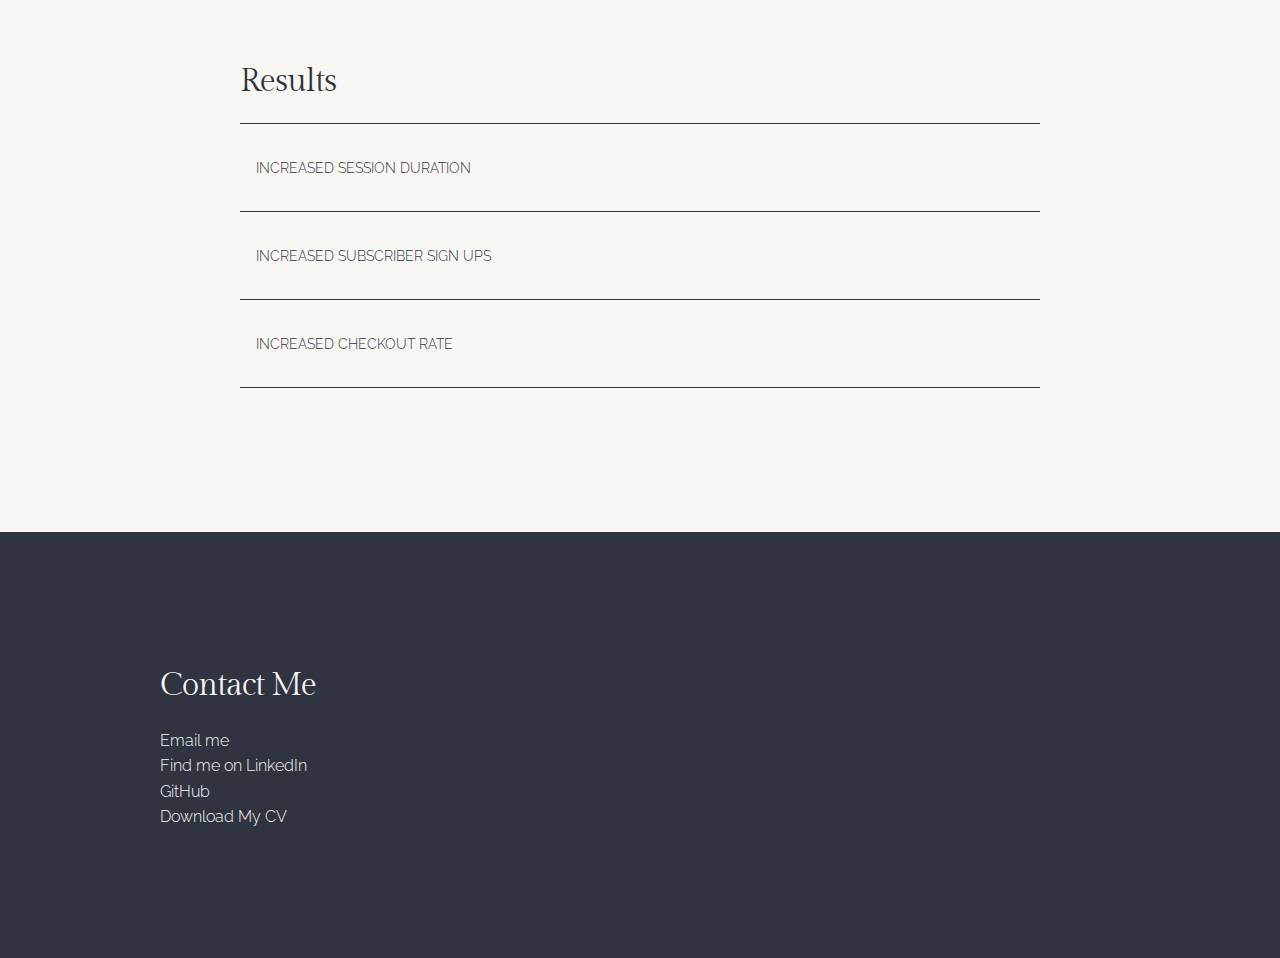
<file: projects-mh.html>
<!DOCTYPE html>
<html lang="en">
  <head>
    <meta charset="UTF-8">
    <meta name="viewport" content="width=device-width, initial-scale=1.0">
    <title>Projects | MALI Homeware</title>
    <link rel="stylesheet" href="style.css">
    <link rel="preconnect" href="https://fonts.googleapis.com">
    <link rel="preconnect" href="https://fonts.gstatic.com" crossorigin>
    <link href="https://fonts.googleapis.com/css2?family=Gilda+Display&family=Lato:wght@300;400&family=Raleway:ital,wght@0,100..900;1,100..900&family=Shadows+Into+Light&family=Turret+Road:wght@300;400&display=swap" rel="stylesheet"> <!-- Link to your CSS file -->

  </head>

  <body>
    <header>
      <nav>
        <a href="index.html">Home</a>
        <a href="index.html#projects">Projects</a>
        <a href="#contact">Contact</a>
        <a href="documents/Ariola--Barbatovci--CV.pdf" download="ariola-barbatovci-cv">Download My CV</a>
      </nav>
    </header>

    <section class="project-intro">
      <div class="project-spec">
        <h2>MALI Homeware | E-commerce Brand</h2>
        <p>An e-commerce brand selling luxury homewares.
        </p>
        <br>
        <ul class="skillset">
          <li>Liquid</li>
          <li>Shopify</li>
          <li>Schema</li>
          <li>HTML</li>
          <li>CSS</li>
          <li>JavaScript</li>
        </ul>
        <br>
        <h4>VISIT:</h4><p><a href="https://malihomeware.com" target="_blank" rel="noopener noreferrer">www.malihomeware.com</a></p>
      </div>
      <div class="project-brief">
        <h4>THE BRIEF</h4>
        <p>As a front-end developer for MALI Homeware, I was entrusted with delivering a complete website refresh. My responsibilities included migrating their existing site from a third-party theme to a Shopify theme, optimising all pages to enhance functionality and user experience, and ensuring the design aligned seamlessly with their brand identity. The homepage was the key focus, as they sought a more interactive and dynamic experience that showcased their offerings while encapsulating their brand essence.</p>
      </div>
    </section>

    <section>
      <div class="video-container">
        <video autoplay muted loop>
          <source src="videos/projects-video-MALI.mp4" type="video/mp4">
        </video>
      </div>
    </section>

    <section class="project-text">
      <h2>My Approach</h2>
      <!-- <br> -->
      <p>I collaborated closely with the MALI Homeware team to identify their objectives and the areas needing improvement. I conducted in-depth research into web optimisation best practices, focusing on user engagement, brand representation, and conversion strategies. Based on my findings, I designed mockups of potential solutions to present to the team, ensuring alignment with their vision before proceeding.</p>
      <!-- <a href="index.html">Back to Home</a>  -->
    </section>

    <section class="mobile-frame">
      <div><img src="images/mobile-MALI-1.png" alt="mobile frame display" width="320px" height="auto"></div>
      <div><img src="images/mobile-MALI-2.png" alt="mobile frame display" width="320px" height="auto"></div>
      <div><img src="images/mobile-MALI-3.png" alt="mobile frame display" width="320px" height="auto"></div>
    </section>

    <section class="project-text-one">
      <h2>Solution</h2>
    <p>For the homepage, I introduced highlighted sections such as new product collections, recent blog posts, and an updated designer trade sign-up. To build trust and connection with users, I incorporated Trustpilot reviews and a visually engaging summary of the brand’s values, emphasising their unique identity as a small but thriving business. To drive user subscriptions, I integrated an email sign-up form in the footer, linking directly to a third-party CRM platform, and to encourage more designer trade clients, I undertook a refresh of the designer trade page, highlighting membership benefits and a contact form targeting certified clients.</p>
      <br>
    <p>For product pages, I redesigned the layout with darker coloured CTA buttons and dropdown menus for organised product information, adding delivery and returns details to build consumer trust and removing disruption in the customer flow. To increase customisability of the website, I integrated a new "custom badges" feature into Shopify’s theme customiser to allow for highlighted product attributes. The blog pages and lists were redesigned for better SEO readability and consistent branding, ensuring every aspect of the website reflected MALI Homeware’s identity and goals.</p><!-- <a href="index.html">Back to Home</a>  -->
    </section>

    <section class="project-text-one">
      <h2>Feature Highlights</h2>
        <p class="hover-text">(Hover on each for a quick demo)</p>
        <br>
        <img src="images/arrow.png" alt="arrow" width="50px">
        <br>
        <div class="hover-container">
          <span class="hover-word" data-video="videos/quick-add.mp4">Quick add button</span>
          <span class="hover-word" data-video="videos/custom-badges.mp4">Customisable badges</span>
          <span class="hover-word" data-video="videos/drop-down.mp4">Drop down list</span>
          <span class="hover-word" data-video="videos/embed-form.mp4">Embedded sign-up form</span>
          <span class="hover-word" data-video="videos/primary-button.mp4">Primary CTA button</span>
        </div>

        <div class="video-display">
          <video id="popup-video" width="300" autoplay muted loop></video>
        </div>

    </section>

    <section class="project-text-one">
      <h2>Results</h2>
      <ul>
        <li class="result-li-top">INCREASED SESSION DURATION</li>
        <li>INCREASED SUBSCRIBER SIGN UPS</li>
        <li>INCREASED CHECKOUT RATE</li>
      </ul>
      <!-- <a href="index.html">Back to Home</a>  -->
    </section>
    <section class="project-text-one"></section>

    <section id="contact">
      <h2>Contact Me</h2>
      <ul>
        <li><a href="mailto:a.barbatovci92@gmail.com">Email me</a></li>
        <li><a href="https://www.linkedin.com/in/ariola-barbatovci-0680b1170/" target="_blank">Find me on LinkedIn</a></li>
        <li><a href="https://github.com/AriolaBarba" target="_blank">GitHub</a></li>
        <li><a href="documents/Ariola--Barbatovci--CV.pdf" download="ariola-barbatovci-cv">Download My CV</a></li>
      </ul>
      <!-- <p>Feel free to reach out via email at <a href="mailto:a.barbatovci92@gmail.com">a.barbatovci92@gmail.com</a> or connect with me on <a href="https://www.linkedin.com/in/ariola-barbatovci-0680b1170/" target="_blank">LinkedIn</a> or <a href="mailto:a.barbatovci92@gmail.com">a.barbatovci92@gmail.com</a> or connect with me on <a href="https://github.com/AriolaBarba" target="_blank">GitHub</a></p> -->
    </section>

    <script src="script.js"></script>
  </body>
</html>
</file>
<file: style.css>
/* Reset and basic styling */
* {
  margin: 0;
  padding: 0;
  box-sizing: border-box;
}

body {
  font-family: "Raleway", sans-serif;
  font-weight: 300;
  font-style: normal;
  color: #2F3440;
  line-height: 1.6;
}

/* Header Styling */
header {
  text-align: center;
  padding: 2rem;
  background-color: #2F3440;
  color: white;
  border-bottom: 0.5px solid #F7F6F3;
}

h2 {
  font-family: "Gilda Display", serif;
  font-weight: 400;
  font-style: normal;
  letter-spacing: -1px;
}

header h1 {
  font-size: 2.5rem;
}

header nav a {
  color: white;
  margin: 0 1rem;
  text-decoration: none;
  font-family: "Raleway", sans-serif;
  font-weight: 400;
  font-style: normal;
}

header nav a:hover {
  text-decoration: underline;
}

/* Section Styling */
section {
  /* padding: 2rem; */
  padding: 5rem 10rem;
  /* margin: 0rem auto; */
  /* max-width: 800px; */
  background-color: #F7F6F3;
}

#parentintro {
  display: flex;
  justify-content: space-between;
}

#introimg {
  display: flex;
  align-items: center;
  justify-content: center;
  width: 40%; /* Makes the image responsive */
  height: auto;
}

#introsection {
  padding: 10rem 10rem;
  background-color: #2F3440;
  color: #F7F6F3;

}

#introsection h2 {
  font-size: 4rem;
  color: #F7F6F3;
  line-height: 5rem;
}

#intro {
  width: 60%;
}

.introtext {
  font-family: "Shadows Into Light", cursive;
  font-weight: 400;
  font-style: normal;
  letter-spacing: 1.5px;
  font-size: 1.4em;
  margin: 0rem 0.2rem;
}

.hover-text {
  font-family: "Shadows Into Light", cursive;
  font-weight: 400;
  font-style: normal;
  letter-spacing: 1.5px;
  line-height: 0.1rem;
  font-size: 1.2rem;
}
/* .code {
  font-family: "Turret Road", sans-serif;
  font-weight: 400;
  font-style: normal;
  letter-spacing: 1px;
  font-size: 1.2rem;
  margin: 0rem 0.2rem;
} */


h2 {
  font-size: 2rem;
  color: #2F3440;
  margin-bottom: 1rem;
}

h4 {
  font-family: "Raleway", sans-serif;
  font-weight: 300;
  font-style: normal;
  color: #2F3440;
  font-size: 0.8rem;
  line-height: 2rem;
  letter-spacing: 2px;
}

h3 {
  font-family: "Raleway", sans-serif;
  font-weight: 400;
  font-style: normal;
  color: #2F3440;
}

.skillset-container {
  padding-bottom: 0rem;
}
.parent-skillset {
  width: 60%;

}

.skillset {
    display: flex;               /* Align items in a row */
    list-style-type: none;       /* Remove bullets */
    padding: 0;
    margin: 0;
    gap: 8px;
    flex-wrap: wrap;
    width: 80%;
}

.skillset li {
    background-color: #764747;
    color: #F7F6F3;
    padding: 7px 20px;          /* Size of each rectangle */
    border-radius: 3px;          /* Optional: rounded corners */
    font-size: 14px;             /* Set text size */
    text-align: center;          /* Center text inside each rectangle */
    flex: 0 1 auto;
    box-shadow: inset 0 0 0 0 #5B3333;
    -webkit-transition: ease-out 0.4s;
    -moz-transition: ease-out 0.4s;
    transition: ease-out 0.4s;
    /* flex-wrap: wrap; */
}

.skillset li:hover {
  background-color:  #5B3333;
  color: #F7F6F3
}

.button {
  font-family: "Raleway", sans-serif;
  font-weight: 500;
  font-style: normal;
  color: #2F3440;
  font-size: 0.8rem;
  padding: 0.8rem 2.5rem;
  border: solid 2px #2F3440;
  border-radius: 3px;
  background-color: #F7F6F3;
  box-shadow: inset 0 0 0 0 #2F3440;
  -webkit-transition: ease-out 0.4s;
  -moz-transition: ease-out 0.4s;
  transition: ease-out 0.4s;
}

.button:hover {
  background-color: #2F3440;
  color: #F7F6F3;
  text-decoration: none;

}


.project {
  /* margin: rem 0rem 6rem 0rem; */
  padding: 2rem 0rem 2rem 0rem;
  border-top: 1px solid #ddd;
  border-radius: 5px;
  display: flex;
  align-items: center;
  height: auto;
}

.project-card {
  margin-right: 6rem;
}

.project-container {
  display: flex;
  align-items: center;
  /* justify-content: space-between; */
}

/* projects page */

.project-intro {
  padding: 10rem 10rem;
  background-color: #2F3440;
  color: #F7F6F3;
  display: flex;
  align-items: center;
  height: auto;
}

.project-spec {
  width: 100%;
  padding: 0rem 2rem 0rem 0rem;
  border-right: solid 0.8px #F7F6F3;
}

.project-spec a {
  color: white;
}

.project-brief {
  width: 100%;
  padding: 0rem 0rem 0rem 2rem;
}

.project-brief h4 {
  color: #F7F6F3;
}

.project-intro h2 {
  font-size: 2rem;
  color: #F7F6F3;
}

.project-intro h4 {
  color: #F7F6F3;
}

.video-container {
  width: 100%;
  overflow: hidden;
  border: none;
  margin: 0;
  padding: 0;
}

.video-container video {
  border: none;    /* Removes any border */
  outline: none;   /* Removes focus outline */
  margin: 0;       /* Removes any default margin */
  padding: 0;      /* Removes any default padding */
  width: 100%;     /* Responsive scaling */
  height: auto;         /* Maintains aspect ratio */
}

.mobile-frame {
  display: flex;
  justify-content: space-around;
  padding-bottom: 3rem;
}

.project-text {
  padding: 1rem 15rem;
}

.project-text-one {
  padding: 3rem 15rem;
}

.project-text-one li {
  list-style-type: none;
  border-bottom: solid 0.8px #2F3440;
  padding: 2rem 0rem 2rem 1rem;
  font-size: 0.9rem;
}

.result-li-top {
  border-top: solid 0.8px #2F3440;
}

.project-text-one img {
  margin-left: 210px;
}

.project-text h4 {
  font-weight: 500;
  font-size: 0.9rem;
}


.hover-container {
  margin-top: -50px;
  position: relative;
  display: flex;
  flex-direction: column; /* Stack words vertically */
  gap: 1rem; /* Add spacing between words */
}

.hover-word {
  cursor: pointer;
}

.hover-word:hover {
  font-weight: 600;
}

.video-display {
  position: fixed;
  top: 50%;
  right: 25%;
  transform: translateY(-50%);
  width: 400px;
  height: auto;
  display: none; /* Hide the video initially */
}

#popup-video {
  width: 100%; /* Make the video fill the container */
  border-radius: 5px;
}




/* projects page */


.wave {
  animation-name: wave-animation;  /* Refers to the name of your @keyframes element below */
  animation-duration: 2.5s;        /* Change to speed up or slow down */
  animation-iteration-count: infinite;  /* Never stop waving :) */
  transform-origin: 70% 70%;       /* Pivot around the bottom-left palm */
  display: inline-block;
}

@keyframes wave-animation {
    0% { transform: rotate( 0.0deg) }
   10% { transform: rotate(14.0deg) }  /* The following five values can be played with to make the waving more or less extreme */
   20% { transform: rotate(-8.0deg) }
   30% { transform: rotate(14.0deg) }
   40% { transform: rotate(-4.0deg) }
   50% { transform: rotate(10.0deg) }
   60% { transform: rotate( 0.0deg) }  /* Reset for the last half to pause */
  100% { transform: rotate( 0.0deg) }
}

/* Contact Link Styling */
#contact {
  padding: 8rem 10rem;
  background-color: #2F3440;
  color: #F7F6F3;
}

#contact li {
  list-style-type: none;
}

#contact h2 {
  color: #F7F6F3;
}

a {
  color: #F7F6F3;
  text-decoration: none;
}

a:hover {
  text-decoration: underline;
}

/* Responsive Design */
@media (max-width: 600px) {
  header h1 {
      font-size: 2rem;
  }

  header nav {
      display: flex;
      flex-direction: column;
  }

  header nav a {
      margin: 0.5rem 0;
  }
}


@media (min-width: 1500px) {
  #introsection {
      padding: 10rem 22rem;
  }

  .project-intro {
    padding: 10rem 22rem;
  }
}


.typing-container {
  /* white-space: nowrap; */
  overflow: hidden;
  display: inline-block;
}

/* Blinking cursor */
.cursor {
  display: inline-block;
  color: #007acc;
  animation: blink 0.7s steps(1) infinite;
}

@keyframes blink {
  50% {
      opacity: 0;
  }
}



#typed-image {
  width: 300px;
  height: auto;
  margin-top: 20px;
  display: none;
  opacity: 0;
  transition: opacity 1s ease-in-out;
}

#typed-image.show {
  display: block;
  opacity: 1;
}
</file>
